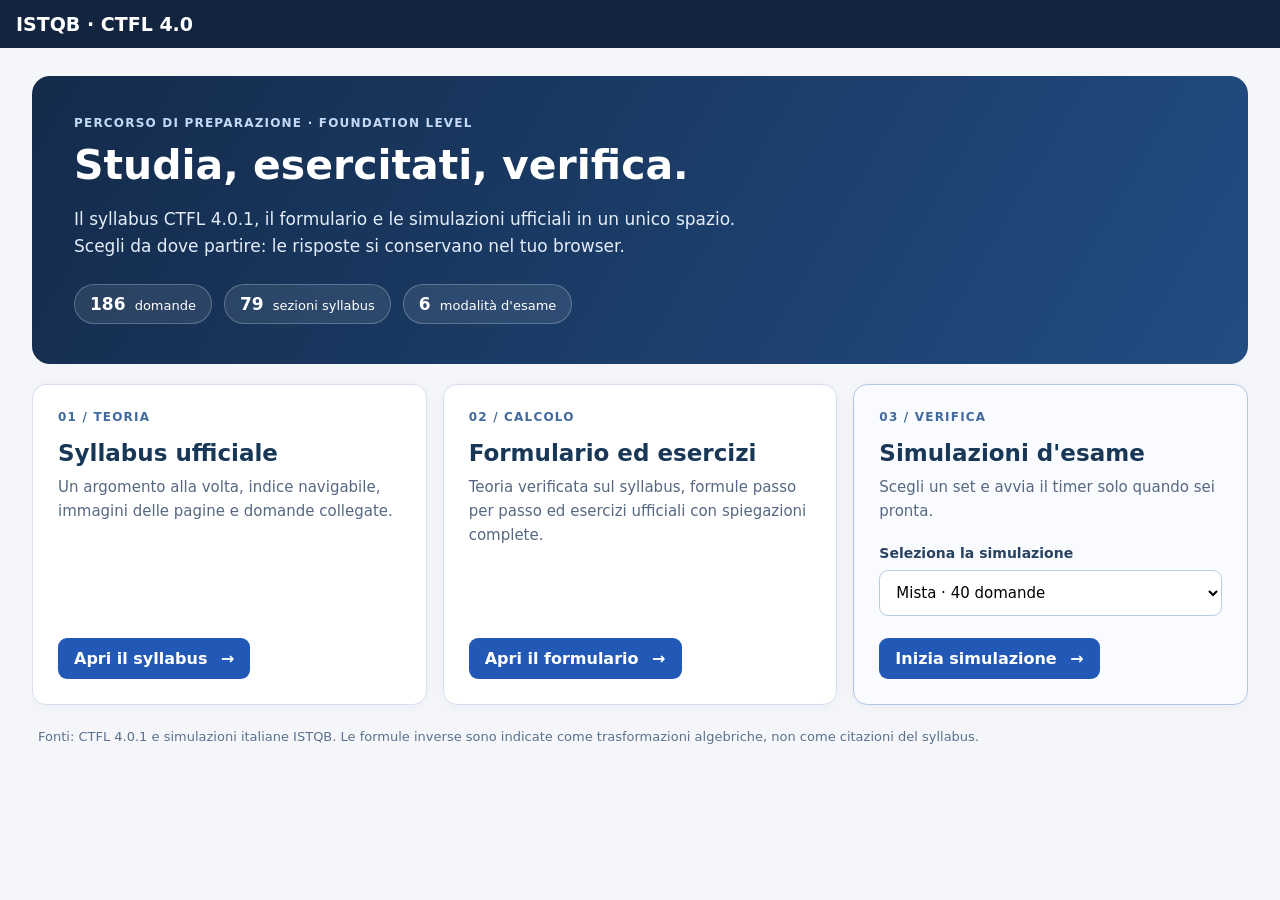
<file: index.html>
<!DOCTYPE html>
<html lang="it"><head><meta charset="utf-8"/><meta content="width=device-width,initial-scale=1" name="viewport"/><title>ISTQB CTFL 4.0 | Studio, formulario e simulazioni</title><link href="css/styles.css" rel="stylesheet"/></head><body><header><div class="brand">ISTQB · CTFL 4.0</div><div class="tools"><span class="clock" id="clock">60:00</span><button class="light" id="pauseBtn">Pausa</button><button class="light" id="formulaBtn">Formulario</button><button class="light" id="topicsBtn">Indice syllabus</button></div></header><main class="shell"><section class="panel" id="homePage">
<div class="home-hero">
<div class="home-eyebrow">PERCORSO DI PREPARAZIONE · FOUNDATION LEVEL</div>
<h1 class="home-title">Studia, esercitati, verifica.</h1>
<p class="home-intro">Il syllabus CTFL 4.0.1, il formulario e le simulazioni ufficiali in un unico spazio. Scegli da dove partire: le risposte si conservano nel tuo browser.</p>
<div class="home-stats"><span><strong>186</strong> domande</span><span><strong>79</strong> sezioni syllabus</span><span><strong>6</strong> modalità d'esame</span></div>
</div>
<div class="home-actions">
<article class="home-card"><div class="home-card-kicker">01 / TEORIA</div><h2>Syllabus ufficiale</h2><p>Un argomento alla volta, indice navigabile, immagini delle pagine e domande collegate.</p><button id="homeStudy">Apri il syllabus <span aria-hidden="true">→</span></button></article>
<article class="home-card"><div class="home-card-kicker">02 / CALCOLO</div><h2>Formulario ed esercizi</h2><p>Teoria verificata sul syllabus, formule passo per passo ed esercizi ufficiali con spiegazioni complete.</p><button id="homeFormula">Apri il formulario <span aria-hidden="true">→</span></button></article>
<article class="home-card home-card-exam"><div class="home-card-kicker">03 / VERIFICA</div><h2>Simulazioni d'esame</h2><p>Scegli un set e avvia il timer solo quando sei pronta.</p><div class="home-exam-controls"><label for="homeMode">Seleziona la simulazione</label><select id="homeMode"><option value="MIX">Mista · 40 domande</option><option value="A">Set A · 40 domande</option><option value="APP">Appendice A · 26 domande</option><option value="B">Set B · 40 domande</option><option value="C">Set C · 40 domande</option><option value="D">Set D · 40 domande</option></select><button id="homeExam">Inizia simulazione <span aria-hidden="true">→</span></button></div></article>
</div>
<p class="home-footnote">Fonti: CTFL 4.0.1 e simulazioni italiane ISTQB. Le formule inverse sono indicate come trasformazioni algebriche, non come citazioni del syllabus.</p>
</section><section class="panel"><div class="topline"><div><strong>Seleziona la simulazione</strong><div class="sub">40 domande per A, B, C e D; 26 domande per l'Appendice A. Modalità mista: 40 domande.</div></div><button class="outline" id="resetBtn">Nuova sessione</button></div><div class="modes" id="modes"></div><div class="notice" id="switchNote">Le risposte vengono salvate automaticamente in questo browser per ciascuna modalità. Passando a un'altra simulazione, il tempo della precedente viene messo in pausa.</div></section><section class="panel hidden" id="topics"><div class="topline"><h2>Syllabus · Indice completo degli argomenti e verifica</h2><button class="light" id="closeTopics">Torna al quiz</button></div><p class="sub">Scegli un argomento dall’indice. Il testo mantiene l’impaginazione originale del syllabus CTFL v4.0.1; sotto trovi le domande ufficiali associate. Il contenuto è riprodotto direttamente dalle pagine del syllabus ufficiale, senza sintesi o parafrasi. Le domande dei set A–D sono associate tramite i LO delle tabelle ufficiali delle soluzioni; le domande aggiuntive senza LO verificato restano nelle simulazioni.</p><div class="syll-layout"><nav aria-label="Indice syllabus" class="topic-index" id="topicIndex"></nav><div id="topicSections"></div></div></section><section class="panel hidden" id="formulasPage"><div class="topline formula-head"><div><div class="formula-kicker">STUDIO E CALCOLO</div><h2>Formulario ISTQB CTFL 4.0</h2><p class="sub">Per ogni argomento: spiegazione del syllabus, formule leggibili, variabili, calcolo svolto e domande ufficiali con giustificazioni integrali. Le integrazioni didattiche sono identificate.</p></div><button class="light" id="closeFormulas">Homepage</button></div><div class="formula-layout"><nav aria-label="Indice del formulario" id="formulaIndex"></nav><div aria-live="polite" id="formulaSections"></div></div></section><section id="exam"><div class="panel"><div class="topline"><div class="sub" id="count"></div><button id="finishBtn">Consegna esame</button></div><div class="progress"><div id="fill"></div></div></div><div class="panel"><div class="question-meta" id="meta"></div><div class="pdf-frame" id="sourceImage"></div><div class="answer-title" id="answerTitle">Seleziona la risposta:</div><div class="answers" id="answers"></div><div class="nav"><button class="light" id="prev">← Precedente</button><button id="next">Successiva →</button></div></div><div class="panel"><strong>Vai alla domanda</strong><div class="numbers" id="numbers"></div><p class="sub">Verde: risposta inserita. Bordo blu: domanda corrente. La correzione è disponibile solo alla consegna.</p></div></section><section class="panel hidden" id="results"></section><p class="sub">Fonte delle domande: simulazioni italiane ufficiali ISTQB® CTFL 4.0 A, Appendice A, B, C e D. Le domande sono ricostruite con testo HTML selezionabile e coordinate tipografiche derivate dalle fonti. Le risposte vengono salvate automaticamente.</p></main><div class="overlay hidden" id="paused"><h2>Simulazione in pausa</h2><p>Il conto alla rovescia è fermo e le domande sono nascoste.</p><button id="resumeBtn">Riprendi</button></div>
<script src="js/data/domande-a.js"></script>
<script src="js/data/domande-appendice-a.js"></script>
<script src="js/data/domande-b.js"></script>
<script src="js/data/domande-c.js"></script>
<script src="js/data/domande-d.js"></script>
<script src="js/data/syllabus-capitolo-1.js"></script>
<script src="js/data/syllabus-capitolo-2.js"></script>
<script src="js/data/syllabus-capitolo-3.js"></script>
<script src="js/data/syllabus-capitolo-4.js"></script>
<script src="js/data/syllabus-capitolo-5.js"></script>
<script src="js/data/syllabus-capitolo-6.js"></script>
<script src="js/data/formulario-spiegato.js"></script>
<script src="js/app.js"></script>
</body></html>
</file>
<file: css/styles.css>
/* Original style 1 */

:root{font-family:system-ui,-apple-system,'Segoe UI',sans-serif;color:#1d2939;background:#f4f6fa}*{box-sizing:border-box}body{margin:0}button,select{font:inherit}button{cursor:pointer;border:0;border-radius:9px;padding:11px 16px;background:#2259b6;color:#fff;font-weight:650}button:disabled{opacity:.45;cursor:not-allowed}button.light{background:#e8edf5;color:#21344e}button.outline{background:#fff;border:1px solid #bdc9da;color:#234066}button.danger{background:#a43a3a}header{position:sticky;top:0;z-index:15;background:#13243f;color:#fff;padding:13px max(16px,calc((100vw - 1250px)/2));display:flex;align-items:center;gap:14px;justify-content:space-between;flex-wrap:wrap}header .brand{font-size:19px;font-weight:750}header .tools{display:flex;align-items:center;gap:9px;flex-wrap:wrap}.clock{font-variant-numeric:tabular-nums;font-size:22px;font-weight:750;min-width:80px;text-align:right}.clock.low{color:#ffbdac}.shell{max-width:1250px;margin:22px auto;padding:0 17px}.panel{background:white;border:1px solid #dce3ee;border-radius:15px;padding:22px;margin-bottom:18px;box-shadow:0 3px 15px #0f1d3210}.modes{display:flex;gap:9px;flex-wrap:wrap;margin-top:14px}.modes button{background:#e9eef7;color:#263f61}.modes button.active{background:#2259b6;color:#fff}.sub{color:#64748b;font-size:14px;line-height:1.6}.topline{display:flex;justify-content:space-between;align-items:center;gap:15px;flex-wrap:wrap}.progress{height:9px;border-radius:30px;background:#e9eef7;overflow:hidden;margin-top:15px}.progress>div{height:100%;width:0;background:#2777ba;transition:width .2s}.question-meta{font-weight:750;color:#526a8a;font-size:14px;letter-spacing:.2px;margin-bottom:15px}.pdfimg{width:100%;max-width:100%;height:auto;display:block;margin:0 auto 12px;background:white}.pdf-frame{background:#fff;border:1px solid #dce4ef;border-radius:12px;overflow:hidden;padding:15px 12px;max-width:100%;margin-bottom:20px}.answer-title{font-size:16px;font-weight:750;margin:15px 0 12px}.answers{display:flex;gap:10px;flex-wrap:wrap}.choice{min-width:90px;display:flex;align-items:center;justify-content:center;gap:12px;border:1px solid #c9d4e3;border-radius:10px;padding:13px 18px;cursor:pointer;font-size:18px;font-weight:700}.choice:has(input:checked){border-color:#1d59bc;background:#e9f1ff}.choice input{width:18px;height:18px;accent-color:#2459b6}.nav{display:flex;gap:10px;justify-content:space-between;flex-wrap:wrap;margin-top:24px}.numbers{display:grid;grid-template-columns:repeat(10,minmax(0,1fr));gap:7px;margin-top:16px}.numbers button{padding:9px 0;background:#e9eef7;color:#2c415d}.numbers button.done{background:#d6efdf;color:#155e3a}.numbers button.active{outline:3px solid #2459b6;outline-offset:1px}.hidden{display:none!important}.result-big{font-size:36px;font-weight:800}.wrong{border-left:4px solid #c54949;padding:15px;background:#fff7f7;margin:16px 0}.wrong .pdf-frame{max-width:760px}.explain{font-size:14px;line-height:1.65;white-space:pre-wrap;margin-top:12px}.modal{position:fixed;inset:0;z-index:40;background:#0e182bbd;display:flex;justify-content:center;align-items:center;padding:20px}.dialog{background:#fff;border-radius:15px;width:min(850px,100%);max-height:90vh;overflow:auto;padding:23px}.dialog .topline{position:sticky;top:-23px;background:white;padding:10px 0;border-bottom:1px solid #e6ebf3}.formula{padding:15px 0;border-bottom:1px solid #e6ebf3}.formula h3{font-size:16px;margin:0 0 7px}.eq{font-family:Georgia,serif;font-size:22px;background:#f3f6fa;border-radius:8px;padding:12px;margin:8px 0}.overlay{position:fixed;inset:0;z-index:30;background:#101c31e8;color:white;display:flex;flex-direction:column;align-items:center;justify-content:center;text-align:center;padding:25px}.overlay h2{font-size:30px}.notice{background:#fff8e7;padding:13px 16px;border-radius:9px;border:1px solid #ead7a8;color:#594a26;margin-top:15px;font-size:14px}a{color:#2259b6}header button{padding:9px 12px}.muted{color:#64748b} @media(max-width:650px){header{padding:12px}.shell{padding:0 10px;margin:12px auto}.panel{padding:14px}.pdf-frame{padding:4px}.numbers{grid-template-columns:repeat(8,1fr)}.choice{min-width:64px}.clock{font-size:19px}}
 .syll-chapter{display:flex;flex-direction:column;gap:5px;padding:12px;border:1px solid #d9e2ee;border-radius:10px;background:#fafcff}.syll-chapter a{font-size:14px;text-decoration:none;padding:4px 2px}.syll-chapter strong{margin-bottom:5px}.syll-body{font-size:18px;line-height:1.68;color:#172438}.syll-body p{margin:0 0 13px}.syll-body .syll-bullet{margin:3px 0 3px 24px;padding-left:4px}.syll-source{font-size:13px;color:#65758b;margin:8px 0 20px}.syll-exercises{margin-top:35px;border-top:2px solid #dce4ef;padding-top:20px}.topic-section{scroll-margin-top:100px}.topic-index{display:grid;grid-template-columns:repeat(auto-fit,minmax(260px,1fr));gap:12px} 
#topicIndex button[data-study]{display:block;width:100%;border:0;background:transparent;color:#23466b;text-align:left;font:inherit;font-size:15px;line-height:1.4;padding:9px 11px;margin:2px 0;cursor:pointer;border-radius:7px;white-space:normal}
#topicIndex button[data-study]:hover,#topicIndex button[data-study]:focus-visible{background:#e9f1fc;outline:2px solid #8aa9d6}
#topicIndex button[data-study].selected{background:#dceafa;color:#153b71;font-weight:700}
#topicIndex button[data-study].syll-child{padding-left:24px}
.explain{display:grid;gap:10px;margin-top:14px;line-height:1.55}
.explanation-item{display:grid;grid-template-columns:28px minmax(0,1fr);gap:10px;align-items:start;padding:10px 12px;background:#fff;border:1px solid #e2e8f0;border-radius:7px;font-size:16px}
.explanation-item strong{color:#173b69}


/* Original style 2 */
.question-body{font-size:17px;line-height:1.65;max-width:920px}.question-body p{margin:0 0 13px}.question-body .enumerated{margin:8px 0;padding-left:20px;white-space:pre-wrap}.choice{display:flex!important;align-items:flex-start!important;justify-content:flex-start!important;width:100%!important;gap:12px!important;text-align:left!important;font-size:16px!important;font-weight:400!important}.choice input{flex:0 0 20px;margin:3px 0 0}.choice-letter{flex:0 0 27px;font-weight:750}.choice-copy{flex:1;white-space:pre-wrap;line-height:1.55;overflow-wrap:anywhere}.answers{display:flex;flex-direction:column;align-items:stretch}.pdf-frame{border:0;padding:0}.tablewrap{overflow-x:auto;margin:16px 0}.tablewrap table{width:100%;border-collapse:collapse;min-width:580px}.tablewrap th,.tablewrap td{border:1px solid #d7e0ed;padding:12px;text-align:left}.tablewrap th{background:#eaf0f9}.tablewrap tr:nth-child(even){background:#f7f9fd}

/* Original style 3 */
.vector-diagram{max-width:700px;margin:14px 0;overflow:hidden}.vector-diagram svg{width:100%;height:auto;display:block}.enumerated{padding-left:0!important;margin:7px 0 9px 18px!important;text-indent:-18px;line-height:1.5}.choice-copy{white-space:normal!important}

/* Original style 4 */

#review{max-width:100%;} .review-controls{display:flex;gap:25px;align-items:center;margin:18px 0;padding:14px;background:#f3f6fa;border-radius:10px;flex-wrap:wrap} .review-entry{padding:24px 4px;border-top:2px solid #d8e2ee;margin:22px 0} .review-entry h3{color:#31547f;margin:0 0 12px;font-size:18px} .review-entry .question-body{max-width:100%;line-height:1.6} .review-entry .review-answers{margin-top:14px;display:grid;gap:8px} .review-entry .review-choice{display:flex;gap:10px;align-items:flex-start;padding:10px 14px;border:1px solid #d4dfed;border-radius:8px;white-space:pre-wrap;line-height:1.5} .review-entry .review-choice .review-letter{font-weight:bold;min-width:26px}.review-entry .review-choice span:last-child{flex:1} .review-entry .review-choice input{margin-top:5px} .review-entry .question-body p{margin-bottom:10px}


/* Original style 5 */
.pdf-typeset{position:relative;width:calc(100% - 10px);min-width:515px;max-width:100%;margin:12px 0 24px;background:#fff;overflow:visible;font-family:Arial,Helvetica,sans-serif;color:#152438}.pdf-typeset span{position:absolute;white-space:pre;line-height:1.15;font-family:Arial,Helvetica,sans-serif;font-weight:400}.pdf-frame:has(.pdf-typeset){overflow-x:auto}.review-entry:has(.pdf-typeset){overflow-x:auto}.choice{display:flex;align-items:flex-start;gap:12px}.choice input{flex:0 0 18px;margin-top:5px}.choice-copy{white-space:pre-wrap;flex:1}

/* Original style 6 */

.source-typeset{position:relative;width:535px;max-width:none;margin:12px 0 20px;font-family:Arial,Helvetica,sans-serif;background:#fff;color:#18253b;overflow:visible}
.source-typeset span{position:absolute;white-space:pre;line-height:1.12;font-family:Arial,Helvetica,sans-serif;font-weight:400}
.pdf-frame:has(.source-typeset){overflow-x:auto;overflow-y:visible;padding:14px 16px}
.review-entry:has(.source-typeset){overflow-x:auto}
.choice{display:flex!important;align-items:flex-start!important;justify-content:flex-start!important;width:100%!important;gap:12px!important;text-align:left!important;font-size:16px!important;font-weight:400!important}
.choice input{flex:0 0 20px;margin:3px 0 0}.choice-letter{flex:0 0 27px;font-weight:750}.choice-copy{flex:1;white-space:pre-wrap;line-height:1.55;overflow-wrap:anywhere}.answers{display:flex;flex-direction:column;align-items:stretch}


/* Original style 7 */

.question-body,.review-entry .question-body{font-size:21px!important;line-height:1.7!important;white-space:pre-wrap!important;tab-size:4!important;color:#182333!important;letter-spacing:0!important}
.choice,.review-choice{font-size:20px!important;line-height:1.6!important;align-items:flex-start!important;gap:12px!important;text-align:left!important}
.choice-copy,.review-choice span:last-child{font-size:20px!important;line-height:1.6!important;white-space:pre-wrap!important;tab-size:4!important}
.choice input{flex:0 0 21px!important;width:21px!important;height:21px!important;margin:5px 0 0!important}
.choice-letter{flex:0 0 28px!important}
.answers{display:flex!important;flex-direction:column!important;align-items:stretch!important}
.original-figure{width:100%;max-width:1020px;margin:10px auto 22px}.original-figure img{display:block;width:100%;height:auto;object-fit:contain;border:1px solid #d4deeb;border-radius:8px;background:white}.figure-note{font-size:14px!important;line-height:1.4!important;color:#52627b;margin:8px 0 0}
.tablewrap table,.question-body table{border-collapse:collapse!important;width:100%!important}.tablewrap td,.tablewrap th,.question-body td,.question-body th{border:2px solid #52627b!important;padding:12px!important}
@media(max-width:700px){.question-body{font-size:19px!important}.choice-copy{font-size:18px!important}}


/* Original style 8 */

.question-body{font-size:19px!important;line-height:1.65!important;white-space:normal!important;max-width:100%!important}
.body-line{white-space:pre-wrap!important;tab-size:4!important;min-height:1.15em;overflow-wrap:break-word}
.answers{display:flex!important;flex-direction:column!important;gap:10px!important;align-items:stretch!important}
.choice{width:100%!important;justify-content:flex-start!important;text-align:left!important;align-items:flex-start!important;font-size:18px!important;font-weight:400!important;gap:12px!important;padding:13px 16px!important}
.choice input{margin:5px 0 0!important;flex:0 0 20px!important}
.choice-letter{flex:0 0 27px!important;font-weight:750!important}
.choice-copy{flex:1!important;white-space:pre-wrap!important;font-size:18px!important;line-height:1.55!important}
.figure-reference{margin:16px 0;padding:13px;border:1px solid #b9c7da;border-radius:10px;background:#f8fafc}
.figure-reference summary{cursor:pointer;font-weight:650}.figure-reference img{display:block;width:100%;height:auto;margin-top:14px}
.result-option,.topic-choice{display:flex;gap:12px;align-items:flex-start;border:1px solid #cbd5e1;border-radius:8px;padding:11px 14px;margin:8px 0;font-size:17px;line-height:1.5}
.result-option span:last-child,.topic-choice span:last-child{flex:1;white-space:pre-wrap}
.result-marker{font-size:20px;line-height:1.3}.correct-answer{border-color:#3b9368;background:#f1faf4}.selected-answer:not(.correct-answer){border-color:#c74c4c;background:#fff4f4}
.wrong{border-left:4px solid #c54949;padding:20px;background:#fff9f9;margin:20px 0}.wrong .pdf-frame{max-width:100%}.wrong .explain{font-size:16px!important;line-height:1.6}
.topic-index{display:grid;grid-template-columns:repeat(auto-fit,minmax(240px,1fr));gap:10px;margin:22px 0}.topic-index a{padding:13px;border:1px solid #cbd5e1;border-radius:9px;text-decoration:none;font-weight:650}
.topic-section{border-top:2px solid #dce3ee;padding:22px 0;scroll-margin-top:90px}.topic-section>p{font-size:17px;line-height:1.7}
.topic-question{border:1px solid #dce3ee;border-radius:12px;padding:18px;margin:17px 0;background:#fff}.topic-question h4{font-size:18px}.topic-question button{margin-top:10px}
.topic-feedback{margin-top:12px;padding:14px;background:#f3f6fa;border-radius:8px}
@media(max-width:650px){.question-body{font-size:18px!important}.choice-copy{font-size:17px!important}}


/* Original style 9 */

.syll-body{font-size:18px!important;line-height:1.5!important;max-width:100%;padding:12px 0!important}
.syll-facsimile{display:block;width:100%;max-width:980px;height:auto;margin:0 auto 10px;border:1px solid #d6dce7;border-radius:4px;background:white}
.topic-section{scroll-margin-top:20px;margin:0 0 44px;padding:26px 18px;border:1px solid #d7e1ed;border-radius:12px;background:#fff}
.topic-section h3{font-size:24px!important;margin:0 0 10px!important;color:#15365e}
.syll-chapter{padding:14px 10px;border-bottom:1px solid #dde5f0}
.syll-chapter a{display:block;padding:7px 12px;text-decoration:none;line-height:1.4}
.syll-chapter a.syll-child{padding-left:30px;font-size:15px}
.syll-chapter a.syll-parent{font-weight:700}
.syll-source{font-size:14px;color:#586d86}
@media(max-width:750px){.topic-section{padding:12px 6px}.topic-section h3{font-size:20px!important}}


/* Original style 10 */

body.home-view main.shell>section,body.home-view main.shell>p{display:none!important}
body.home-view #homePage{display:block!important}
body.study-view #homePage{display:none!important}
body.study-view main.shell>section:not(#topics){display:none!important}
body.study-view main.shell>p{display:none!important}
body.home-view header .tools,body.study-view header .clock,body.study-view header #pauseBtn{display:none!important}
#homePage{display:none;max-width:1050px;margin:38px auto;padding:36px}
.home-title{font-size:36px;margin:0 0 10px;color:#15365c}.home-intro{font-size:18px;line-height:1.6;max-width:800px}
.home-actions{display:grid;grid-template-columns:repeat(auto-fit,minmax(260px,1fr));gap:18px;margin:28px 0}
.home-card{padding:26px;border:1px solid #cbd7e6;border-radius:14px;background:#f8faff}
.home-card h2{font-size:22px;margin:0 0 12px}.home-card p{line-height:1.6;min-height:65px}
#topics .topline{align-items:center}#topics .syll-layout{display:grid;grid-template-columns:290px minmax(0,1fr);gap:24px;align-items:start}
#topicIndex{display:block!important;position:sticky;top:15px;max-height:calc(100vh - 35px);overflow:auto;border:1px solid #dce3ed;border-radius:12px;padding:12px;background:#f8faff}
#topicIndex .syll-chapter{margin:0 0 12px}#topicIndex .syll-chapter a{display:block;padding:7px 8px;font-size:14px;line-height:1.35;border-radius:6px;text-decoration:none;color:#234b7d}
#topicIndex .syll-chapter a.selected{background:#dceafd;font-weight:700}
#topicSections{min-width:0}#topicSections .topic-section{margin:0;padding:18px 10px;border:0}
#topicSections .syll-body{margin:15px 0 25px}#topicSections .syll-facsimile{display:block;width:auto;max-width:100%;height:auto;margin:0 auto 8px;box-shadow:none;border:0}
#topics .study-nav{display:flex;gap:10px;flex-wrap:wrap;align-items:center;margin:15px 0;padding:12px 0;border-top:1px solid #d8e2ef}
#topics .study-nav button{font-size:14px}
#topics .study-meta{color:#64748b;font-size:14px}
#topics .topic-section h3{font-size:25px}
@media(max-width:850px){#topics .syll-layout{grid-template-columns:1fr}#topicIndex{position:static;max-height:270px}#homePage{padding:20px}.home-title{font-size:28px}}


/* Desktop syllabus navigation fix: the grid needs an actual .syll-layout wrapper. */
#topics .syll-layout{display:grid;grid-template-columns:minmax(230px,290px) minmax(0,1fr);gap:24px;align-items:start}
#topicIndex{position:sticky;top:78px;max-height:calc(100dvh - 92px);overflow-y:auto;overflow-x:hidden;overscroll-behavior:contain;min-width:0}
#topicSections{min-width:0}
#topicSections .syll-body{max-width:100%;overflow-x:auto}
#topicSections img.syll-facsimile{max-width:100%;height:auto}
@media(max-width:850px){
 #topics .syll-layout{grid-template-columns:minmax(0,1fr)}
 #topicIndex{position:static;max-height:260px;overflow-y:auto}
}


/* Rilascio corretto: homepage e formulario a pagina intera */
body.formula-view main.shell>section:not(#formulasPage),body.formula-view main.shell>p{display:none!important}
body.formula-view #formulasPage{display:block!important}
body.formula-view header .clock,body.formula-view header #pauseBtn{display:none!important}
body.formula-view header #formulaBtn{background:#fff;color:#173454}
#homePage{max-width:1260px;margin:28px auto 34px;padding:0;overflow:hidden;border:0;background:transparent;box-shadow:none}
.home-hero{border-radius:18px;padding:40px 42px;background:linear-gradient(120deg,#142b4b 0%,#214d83 100%);color:#fff}
.home-eyebrow,.home-card-kicker,.formula-kicker,.formula-page-count,.formula-question-meta{font-size:12px;letter-spacing:.1em;font-weight:800}
.home-eyebrow{color:#c5d9f7;margin-bottom:12px}
.home-hero .home-title{color:#fff;font-size:clamp(31px,3.2vw,48px);line-height:1.14;margin-bottom:16px}
.home-hero .home-intro{font-size:17px;max-width:690px;color:#e5edf9;margin-bottom:24px}
.home-stats{display:flex;gap:12px;flex-wrap:wrap}.home-stats span{font-size:13px;background:#ffffff17;border:1px solid #ffffff3d;border-radius:100px;padding:9px 15px}.home-stats strong{font-size:17px;margin-right:5px}
.home-actions{display:grid;grid-template-columns:repeat(3,minmax(0,1fr));gap:16px;margin:20px 0}
.home-card{display:flex;flex-direction:column;min-height:310px;padding:25px;background:#fff;border:1px solid #d7e0ee;box-shadow:0 2px 14px #142b4b0a}
.home-card-kicker{color:#426a9c;margin-bottom:16px}.home-card h2{font-size:23px;color:#193756;margin:0 0 9px}
.home-card p{min-height:0;color:#566881;font-size:15px;line-height:1.6;margin:0 0 22px}
.home-card>button{margin-top:auto;align-self:flex-start}
.home-card button span{margin-left:8px}
.home-card-exam{border-color:#afc6e8;background:#f9fbff}
.home-exam-controls{display:flex;flex-direction:column;align-items:stretch;gap:0;margin-top:auto}
.home-exam-controls label{font-size:14px;font-weight:700;color:#284260;margin:0 0 9px}
.home-exam-controls select{display:block;width:100%;min-height:46px;padding:10px 12px;border:1px solid #b9cce3;border-radius:9px;background:#fff;font-size:15px}
.home-exam-controls button{align-self:flex-start;margin-top:22px}
.home-footnote{color:#5c718c;font-size:13px;line-height:1.55;padding:2px 6px 8px}
#formulasPage{margin-top:10px;padding:28px 24px}
#formulasPage .formula-head{margin-bottom:22px;align-items:start}
#formulasPage .formula-head h2{font-size:29px;margin:6px 0 8px;color:#193b66}
.formula-kicker{color:#5179a6}
#formulasPage .formula-layout{display:grid;grid-template-columns:minmax(230px,285px) minmax(0,1fr);gap:25px;align-items:start}
#formulaIndex{position:sticky;top:83px;max-height:calc(100dvh - 105px);overflow:auto;background:#f7faff;border:1px solid #dbe5f2;border-radius:12px;padding:12px}
.formula-index-btn{display:flex;align-items:flex-start;gap:11px;width:100%;padding:13px 11px;text-align:left;border-radius:8px;border:0;background:transparent;color:#23466f;font-weight:650;font-size:14px;line-height:1.45}
.formula-index-btn:hover,.formula-index-btn:focus-visible{background:#e7effb;outline:2px solid #7e9dbd}
.formula-index-btn.selected{background:#dceafd;color:#153966}
.formula-index-num{font-size:12px;color:#6581a7;font-variant-numeric:tabular-nums}
#formulaSections{min-width:0}
.formula-topic{padding:8px 10px 24px}
.formula-topic h3{font-size:26px;margin:5px 0 10px;color:#183e66}
.formula-page-count,.formula-provenance,.formula-source{color:#587397}
.formula-source{font-size:14px;margin:0 0 20px}
.formula-entry{padding:18px 20px;margin:12px 0;background:#f9fbfe;border:1px solid #dce5f0;border-radius:12px}
.formula-entry h4{font-size:18px;margin:0 0 10px;color:#25466c}
.formula-entry .eq{font-size:clamp(17px,2vw,24px);overflow-wrap:anywhere;line-height:1.4;margin:7px 0 11px;border:1px solid #e4ebf5}
.formula-entry p{line-height:1.65;margin:8px 0;font-size:15px}
.formula-entry .formula-provenance{font-size:12px;margin:10px 0 0}
.formula-exercises{border-top:2px solid #dce5f0;margin-top:30px;padding-top:12px}
.formula-exercises>h3{font-size:23px;margin:7px 0}
.formula-question{margin:20px 0;padding:22px;border:1px solid #cfdceb;border-radius:12px;background:#fff}
.formula-question-meta{color:#59789d;margin-bottom:14px}
.formula-question .question-body{font-size:18px!important}
.formula-choices{display:grid;gap:9px;margin:16px 0}
.formula-choices label{cursor:pointer}
.formula-check{margin-top:4px}
.formula-answer{padding:19px;margin-top:17px;border:1px solid #c8dfd1;background:#f3faf5;border-radius:10px}
.formula-answer-head{font-weight:800;color:#215d41}
.formula-answer h4{font-size:17px;margin:14px 0 8px}
.formula-answer .explanation-item{background:#fff}
@media(max-width:980px){.home-actions{grid-template-columns:repeat(2,minmax(0,1fr))}.home-card-exam{grid-column:1/-1;min-height:220px}.home-exam-controls{max-width:400px}}
@media(max-width:850px){#formulasPage .formula-layout{grid-template-columns:minmax(0,1fr)}#formulaIndex{position:static;max-height:none;display:grid;grid-template-columns:repeat(2,minmax(0,1fr))}#formulasPage{padding:18px 12px}}
@media(max-width:600px){.home-hero{padding:29px 21px}.home-actions{grid-template-columns:1fr}.home-card{min-height:0;padding:22px}.home-card-exam{grid-column:auto}.home-stats{gap:8px}.home-stats span{font-size:12px;padding:8px 10px}#formulaIndex{grid-template-columns:1fr 1fr;gap:4px;padding:6px}.formula-index-btn{font-size:12px;padding:10px 7px;gap:5px}.formula-topic{padding:6px 0}.formula-entry,.formula-question{padding:14px}.formula-entry .eq{font-size:17px}#formulasPage .formula-head h2{font-size:24px}}

/* Formulario revisionato: testo del syllabus, spiegazioni guidate, matematica accessibile e mobile. */
.formula-topic h3{font-size:clamp(26px,2.3vw,34px);line-height:1.22;margin:7px 0 9px}
.formula-lesson-subtitle{font-size:18px;color:#37597e;font-weight:600;margin:0 0 11px}
.formula-source{font-size:14px;line-height:1.5;padding-bottom:17px;border-bottom:1px solid #dde6f1}
.formula-lesson-section{padding:26px 0 17px;border-bottom:1px solid #dbe4ee}
.formula-lesson-section>h4{font-size:21px;color:#173c63;line-height:1.25;margin:0 0 14px}
.formula-lesson-section>h5{font-size:17px;margin:12px 0}
.formula-theory p{font-size:17px;line-height:1.8;color:#24364b;margin:0 0 14px}
.formula-origin-note{font-size:14px;color:#66778d;line-height:1.6}
.formula-official-quote{margin:15px 0;padding:17px 20px;background:#f7faff;border-left:4px solid #6c93c1;border-radius:0 9px 9px 0}
.formula-official-quote p{font-size:16px;line-height:1.7;margin:0 0 9px}
.formula-official-quote cite{font-size:13px;color:#547293;font-style:normal}
.formula-open-syllabus{margin-top:11px}
.formula-variables{display:grid;gap:9px;margin:16px 0}
.formula-variable{display:grid;grid-template-columns:minmax(65px,85px) minmax(0,1fr);gap:14px;align-items:start;padding:13px 15px;background:#f7f9fc;border:1px solid #e0e7f0;border-radius:9px;line-height:1.55;font-size:15px}
.formula-symbol{font-family:'Cambria Math',Cambria,Georgia,serif;font-size:23px;color:#193d68;font-weight:700;overflow-wrap:anywhere}
.formula-entry{background:#fff;padding:22px 22px;margin:16px 0;border:1px solid #cbd9e9;box-shadow:0 3px 12px #14375b08}
.formula-entry-top{display:flex;align-items:center;gap:8px 16px;flex-wrap:wrap;justify-content:space-between}
.formula-entry-top h4{font-size:18px;margin:0;color:#1d3e62}
.formula-kind{font-size:12px;font-weight:700;letter-spacing:.01em;color:#335c88;background:#ebf2fb;border-radius:100px;padding:6px 11px;line-height:1.35}
.formula-kind-derived{background:#f0f2f5;color:#526174}
.formula-note{color:#34475e;font-size:15px;line-height:1.75!important;margin:12px 0 0!important}
.math-display{display:flex;gap:clamp(10px,2vw,19px);flex-wrap:wrap;align-items:center;justify-content:flex-start;width:100%;max-width:100%;padding:26px 20px;margin:19px 0 10px;background:#f2f6fc;border:1px solid #dee8f5;border-radius:12px;color:#132e54;font:normal clamp(24px,2.5vw,34px)/1.22 'Cambria Math',Cambria,Georgia,serif;letter-spacing:0;overflow-x:auto;overflow-y:hidden;font-variant-numeric:lining-nums}
.math-lhs{flex:0 0 auto;font-weight:600;white-space:nowrap}
.math-expression{overflow-wrap:normal;white-space:nowrap}
.math-fraction{display:inline-flex;flex:0 1 auto;flex-direction:column;align-items:stretch;text-align:center;min-width:44px;max-width:100%;font-size:.92em;line-height:1.28}
.math-numerator{display:block;padding:0 9px 7px;border-bottom:2px solid currentColor;overflow-wrap:break-word}
.math-denominator{display:block;padding:7px 9px 0;overflow-wrap:break-word}
.math-tail{white-space:nowrap}
.formula-derived{padding:17px;background:#fbfcfe;border:1px solid #dce5ef;border-radius:12px;margin:20px 0}
.formula-derived summary{cursor:pointer;font-size:16px;font-weight:750;color:#29486d}
.formula-derived-note{line-height:1.7;color:#65748b;font-size:14px}
.formula-derived .formula-entry{background:#fff}
.worked-source{font-size:13px;color:#637b99}
.worked-steps{display:grid;gap:10px}
.worked-step{display:grid;grid-template-columns:30px minmax(0,1fr);gap:12px;align-items:start;padding:14px;border-radius:10px;border:1px solid #e0e8f2;background:#fafcff}
.worked-step p{font-size:16px;line-height:1.7;margin:0;overflow-wrap:anywhere}
.worked-number{display:flex;align-items:center;justify-content:center;width:30px;height:30px;border-radius:50%;background:#285b99;color:white;font-size:14px;font-weight:800}
.formula-mistakes{padding-left:23px;margin:0}.formula-mistakes li{font-size:16px;line-height:1.7;margin:9px 0}
.formula-question-actions{display:flex;flex-wrap:wrap;gap:10px;align-items:center;margin-top:14px}
.formula-question-actions button{margin:0}
.formula-answer{background:#f5f9fd;border-color:#c7d6ea}
.formula-answer .explanation-intro,.wrong .explanation-intro{white-space:pre-wrap;line-height:1.75;font-size:16px;padding:15px 17px;border-radius:9px;background:#fff;border:1px solid #dce6ef;overflow-wrap:anywhere}
.formula-answer .explanation-item{font-size:16px;line-height:1.6}
@media(max-width:600px){.formula-lesson-section{padding:20px 0 13px}.formula-lesson-section>h4{font-size:19px}.formula-theory p{font-size:16px;line-height:1.72}.formula-entry{padding:15px 13px}.math-display{padding:21px 10px;font-size:clamp(20px,6vw,27px);gap:8px}.math-numerator{padding:0 4px 5px}.math-denominator{padding:5px 4px 0}.formula-variable{grid-template-columns:61px minmax(0,1fr);padding:11px}.formula-official-quote{padding:13px}.formula-topic h3{font-size:28px}.formula-question-actions button{width:100%}}

.formula-source-links{display:flex;flex-wrap:wrap;gap:9px;margin-top:13px}.formula-source-links button{white-space:normal;text-align:left}
</file>
